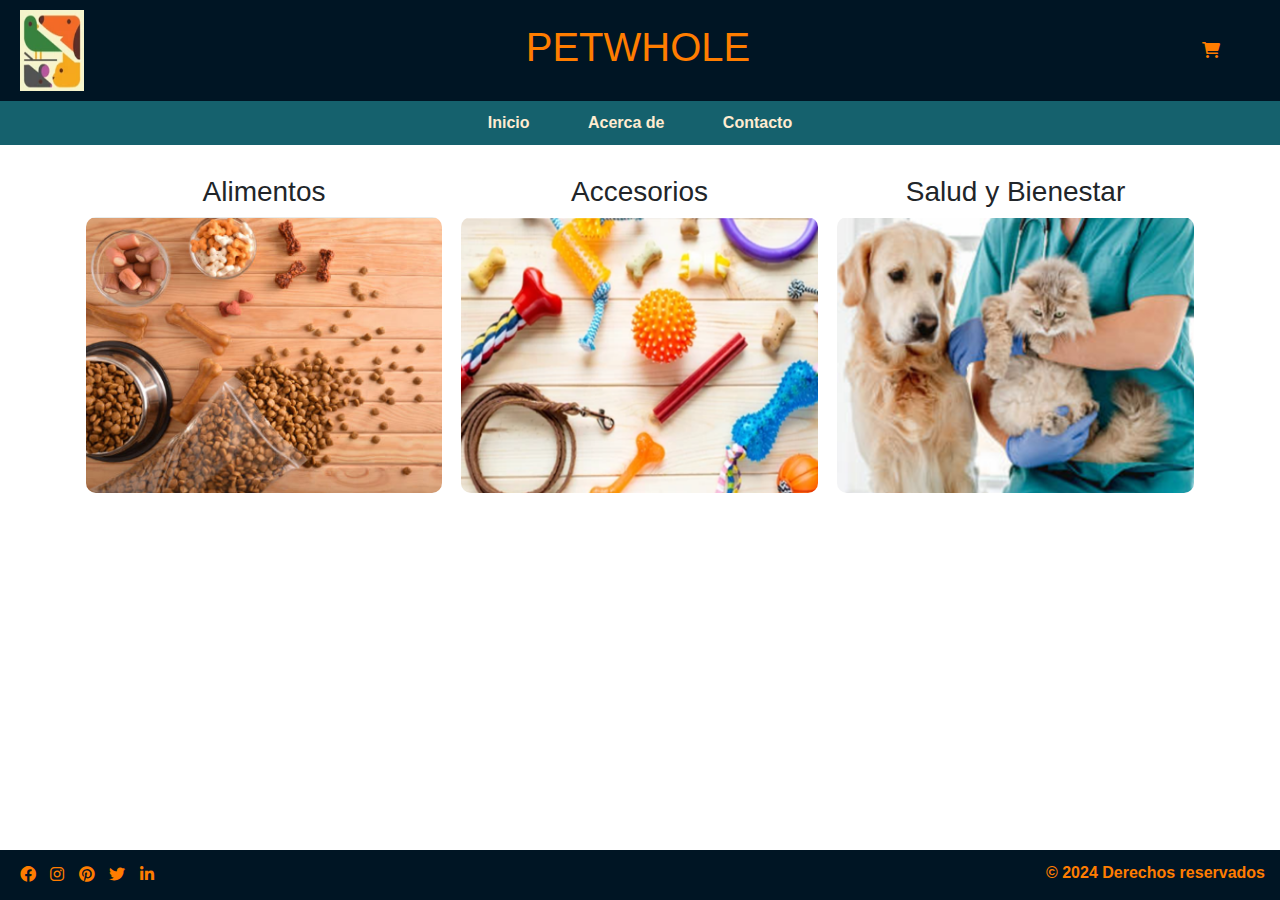
<file: index.html>
<!DOCTYPE html>
<html lang="en">
  <head>
    <meta charset="UTF-8">
    <meta name="viewport" content="width=device-width, initial-scale=1.0">
    <title>PetWhole</title>
    <link
      rel="stylesheet"
      href="https://cdnjs.cloudflare.com/ajax/libs/font-awesome/6.0.0-beta3/css/all.min.css">

    <link
      rel="stylesheet"
      href="https://cdnjs.cloudflare.com/ajax/libs/animate.css/4.1.1/animate.min.css">
    <link
      href="https://cdn.jsdelivr.net/npm/bootstrap@5.3.3/dist/css/bootstrap.min.css"
      rel="stylesheet"
      integrity="sha384-QWTKZyjpPEjISv5WaRU9OFeRpok6YctnYmDr5pNlyT2bRjXh0JMhjY6hW+ALEwIH"
      crossorigin="anonymous">
    <link rel="preconnect" href="https://fonts.googleapis.com">
    <link rel="preconnect" href="https://fonts.gstatic.com" crossorigin>
    <link rel="icon" href="./images/favicon.ico" type="image/x-icon">
    <link rel="stylesheet" href="./style/general-style.css">
  </head>
  <body>
    <div class="contenedor-grid">
      <header class="encabezado">
        <a href="./index.html" title="home">
          <img src="./images/logo-pets.png" alt="" class="logo">
        </a>
        <h1 class="titulo">PETWHOLE</h1>
        <div class="carrito"><a href="#" title="carrito"><i class="fa-solid fa-cart-shopping"></i></a></div>
      
      </header>
      <nav class="menu">
        <a href="./index.html">Inicio</a>
        <a href="./pages/acercaDe.html">Acerca de</a>
        <a href="./pages/contacto.html">Contacto</a>
        <!-- <a href="./pages/registrarse.html">Registrarse</a> -->
        <!-- <a href="##" title="carrito"><i class="fa-solid fa-cart-shopping"></i></a> -->
      </nav>

      <div id="central">
 
        <section class="izquierda">
            <h3>Alimentos</h3>
            <a href="./pages/alimentos.html" class="compra-alimentos">
            <img src="./images/alimentos.png" alt="Alimentos para mascotas">
            </a>
    
          </section>
    
          <section class="centro">
            <h3>Accesorios</h3>
            <a href="./pages/accesorios.html" class="compra-accesorios">
              <img src="./images/accesorios.png" alt="Accesorios">
              </a>
            
          </section>
          <section class="derecha">
            <h3>Salud y Bienestar</h3>
            <a href="./pages/salud-y-bienestar.html">
               <img src="./images/salud-y-bienestar.png" alt="Salud">
            </a>
          </section>
          

    </div>

      <footer class="pie">
        <div class="iconos">
        <a href="https://www.facebook.com/" target="_blank" rel="noopener"
          ><i class="fab fa-facebook" title="Ir a Facebook"></i
        ></a>
        <a href="https://www.instagram.com/" target="_blank" rel="noopener"
          ><i class="fab fa-instagram" title="Ir a Instagram"></i
        ></a>
        <a href="https://ar.pinterest.com/" target="_blank" rel="noopener"
          ><i class="fab fa-pinterest" title="Ir a Pinterest"></i
        ></a>
        <a href="https://twitter.com/" target="_blank" rel="noopener">
          <i class="fab fa-twitter" title="Ir a twitter"></i
        ></a>
        <a href="https://ar.linkedin.com/" target="_blank" rel="noopener"
          ><i class="fab fa-linkedin-in" title="Ir a Linkedin"></i
        ></a>
      </div>
        <p>&copy; 2024 Derechos reservados </p>
      </footer>
    </div>

    <script
      src="https://cdn.jsdelivr.net/npm/bootstrap@5.3.3/dist/js/bootstrap.bundle.min.js"
      integrity="sha384-YvpcrYf0tY3lHB60NNkmXc5s9fDVZLESaAA55NDzOxhy9GkcIdslK1eN7N6jIeHz"
      crossorigin="anonymous"
    ></script>
    <!-- <script src="./scripts/common.js"></script> -->
  </body>
</html>
</file>
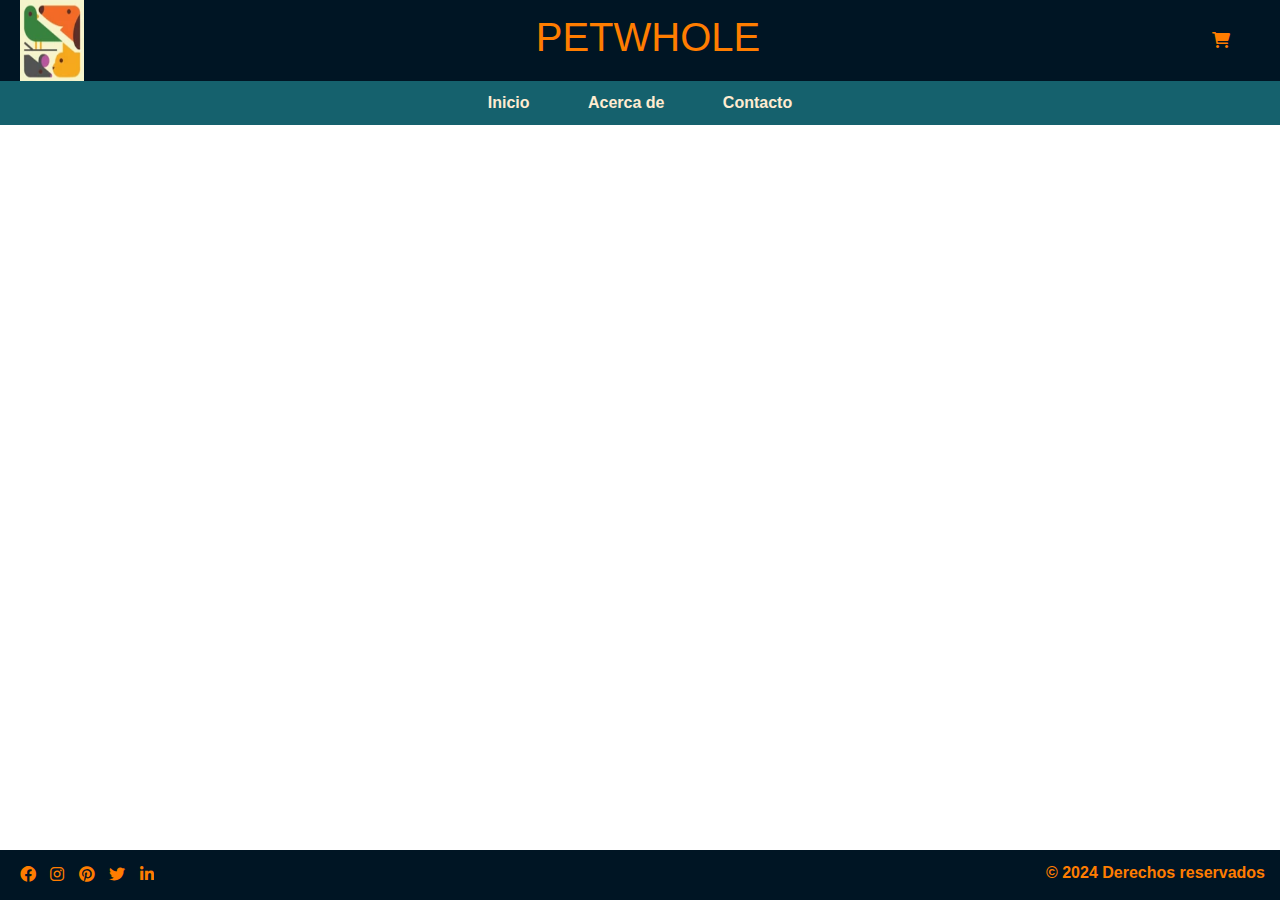
<file: HTML/accesorios.html>
<!DOCTYPE html>
<html lang="en">
<head>
    <meta charset="UTF-8">
    <meta name="viewport" content="width=device-width, initial-scale=1.0">
    <title>Accesorios</title>
    <link
    rel="stylesheet"
    href="https://cdnjs.cloudflare.com/ajax/libs/font-awesome/6.0.0-beta3/css/all.min.css">

  <link
    rel="stylesheet"
    href="https://cdnjs.cloudflare.com/ajax/libs/animate.css/4.1.1/animate.min.css">
  <link
    href="https://cdn.jsdelivr.net/npm/bootstrap@5.3.3/dist/css/bootstrap.min.css"
    rel="stylesheet"
    integrity="sha384-QWTKZyjpPEjISv5WaRU9OFeRpok6YctnYmDr5pNlyT2bRjXh0JMhjY6hW+ALEwIH"
    crossorigin="anonymous">
    <link rel="icon" href="../IMAGENES/favicon.ico" type="image/x-icon">
  <link rel="stylesheet" href="../CSS/general-style.css">
</head>
<body>
    <header id="idheader"></header>


    <footer id="idfooter"></footer>

    <script
    src="https://cdn.jsdelivr.net/npm/bootstrap@5.3.3/dist/js/bootstrap.bundle.min.js"
    integrity="sha384-YvpcrYf0tY3lHB60NNkmXc5s9fDVZLESaAA55NDzOxhy9GkcIdslK1eN7N6jIeHz"
    crossorigin="anonymous"
  ></script>
  <script src="../JS/common.js"></script>
</body>
</html>
</file>
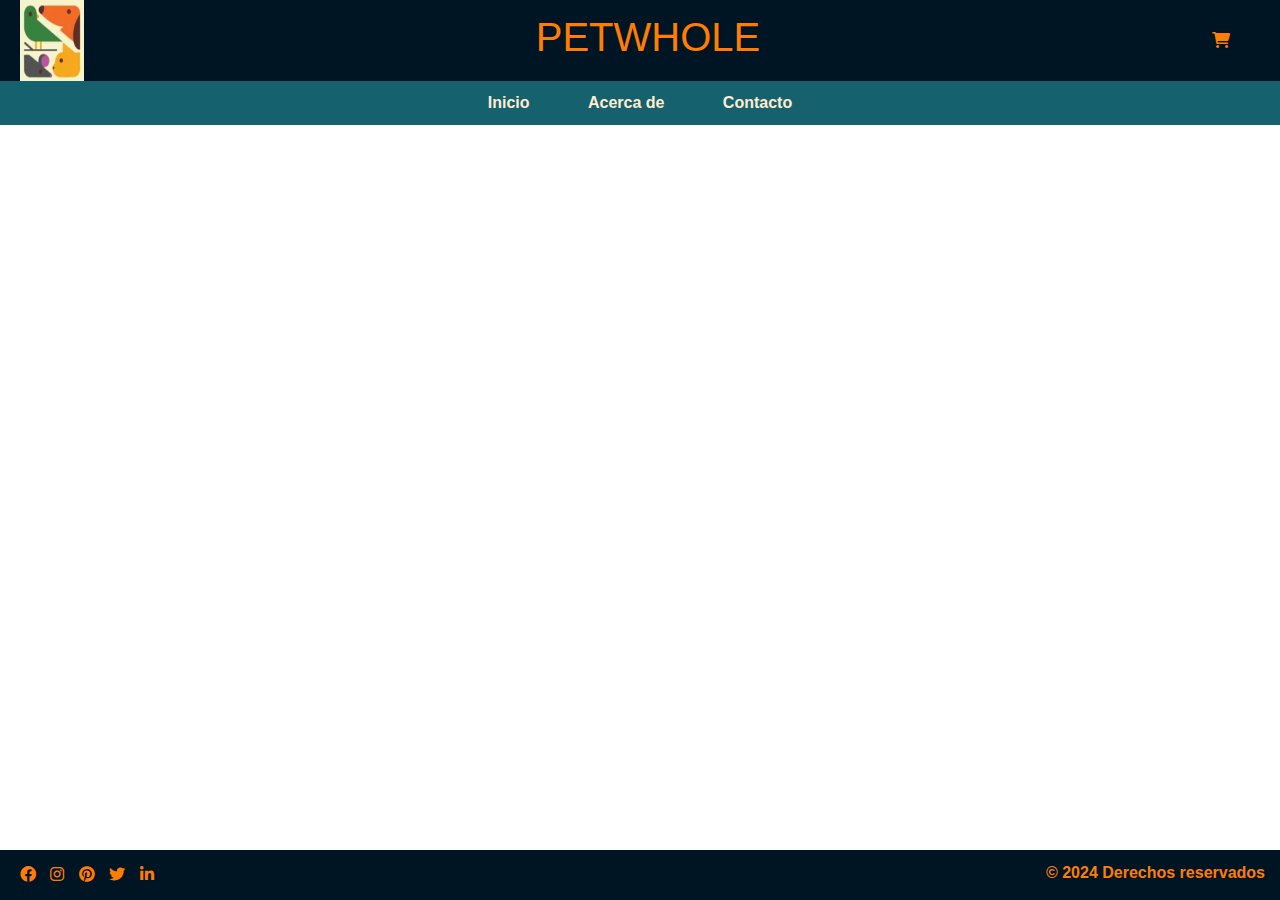
<file: HTML/acercaDe.html>
<!DOCTYPE html>
<html lang="en">
<head>
    <meta charset="UTF-8">
    <meta name="viewport" content="width=device-width, initial-scale=1.0">
    <title>Acerca de </title>
    <link
    rel="stylesheet"
    href="https://cdnjs.cloudflare.com/ajax/libs/font-awesome/6.0.0-beta3/css/all.min.css">

  <link
    rel="stylesheet"
    href="https://cdnjs.cloudflare.com/ajax/libs/animate.css/4.1.1/animate.min.css">
  <link
    href="https://cdn.jsdelivr.net/npm/bootstrap@5.3.3/dist/css/bootstrap.min.css"
    rel="stylesheet"
    integrity="sha384-QWTKZyjpPEjISv5WaRU9OFeRpok6YctnYmDr5pNlyT2bRjXh0JMhjY6hW+ALEwIH"
    crossorigin="anonymous">
    <link rel="icon" href="../IMAGENES/favicon.ico" type="image/x-icon">
  <link rel="stylesheet" href="../CSS/general-style.css">
</head>
<body>
  <header id="idheader"></header>


 <footer id="idfooter"></footer>
    <script
    src="https://cdn.jsdelivr.net/npm/bootstrap@5.3.3/dist/js/bootstrap.bundle.min.js"
    integrity="sha384-YvpcrYf0tY3lHB60NNkmXc5s9fDVZLESaAA55NDzOxhy9GkcIdslK1eN7N6jIeHz"
    crossorigin="anonymous"
  ></script>
  <script src="../JS/common.js"></script>
</body>
</html>
</file>
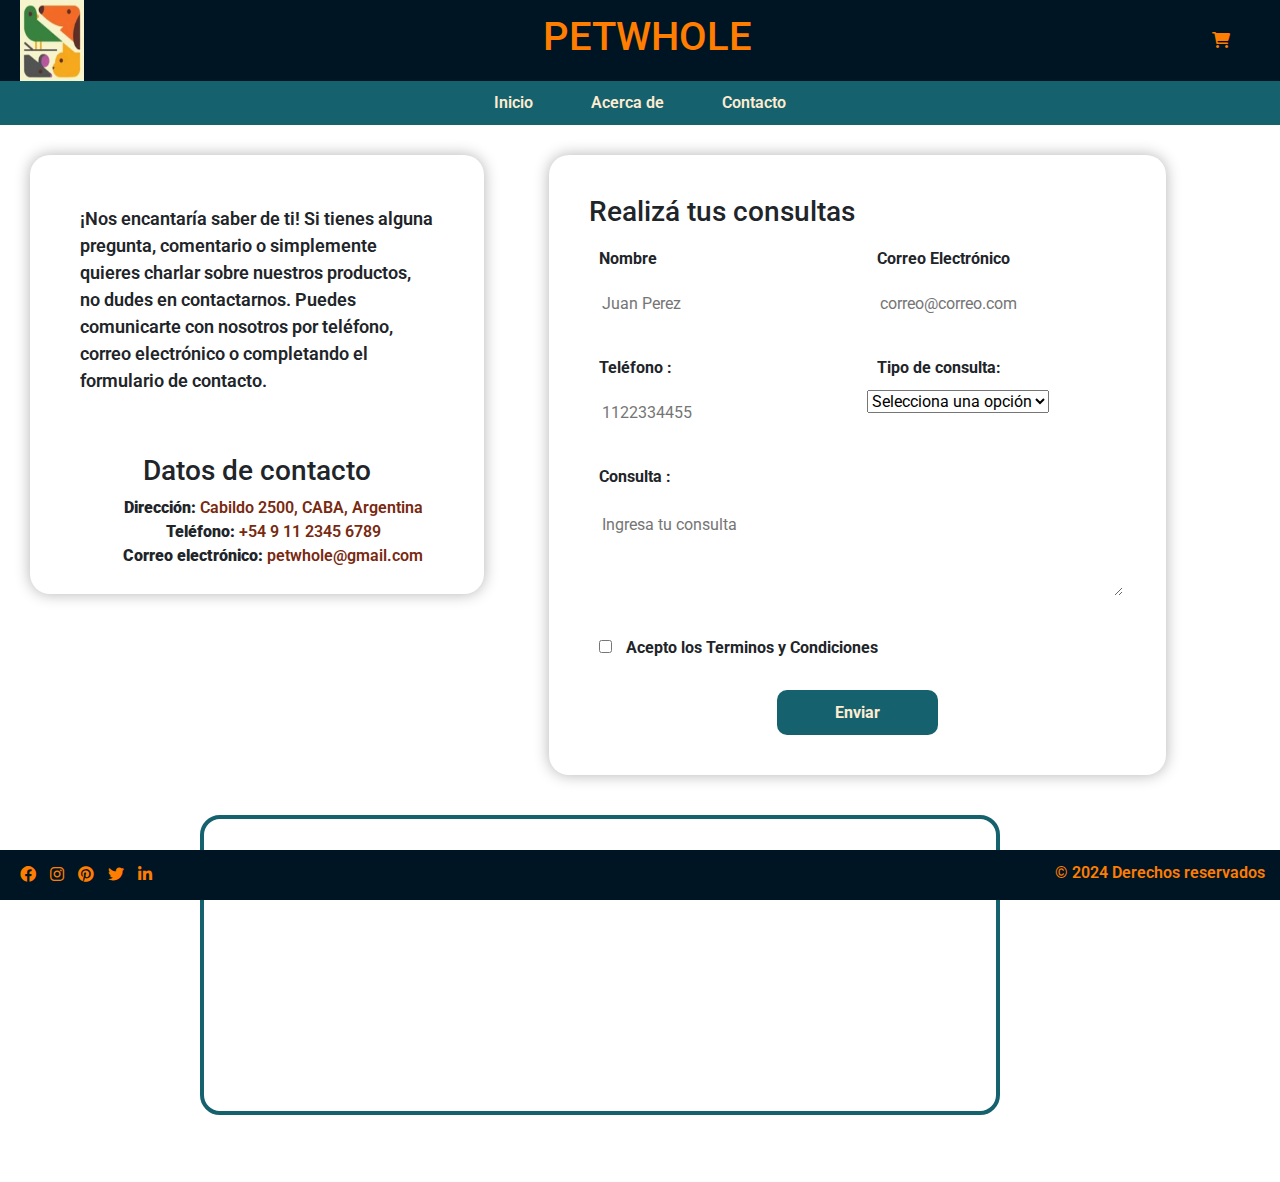
<file: HTML/contacto.html>
<!DOCTYPE html>
<html lang="en">
  <head>
    <meta charset="UTF-8">
    <meta name="viewport" content="width=device-width, initial-scale=1.0">
    <title>Contacto</title>
    <link
      rel="stylesheet"
      href="https://cdnjs.cloudflare.com/ajax/libs/font-awesome/6.0.0-beta3/css/all.min.css">

    <link
      rel="stylesheet"
      href="https://cdnjs.cloudflare.com/ajax/libs/animate.css/4.1.1/animate.min.css">
    <link
      href="https://cdn.jsdelivr.net/npm/bootstrap@5.3.3/dist/css/bootstrap.min.css"
      rel="stylesheet"
      integrity="sha384-QWTKZyjpPEjISv5WaRU9OFeRpok6YctnYmDr5pNlyT2bRjXh0JMhjY6hW+ALEwIH"
      crossorigin="anonymous">
      <link rel="icon" href="../IMAGENES/favicon.ico" type="image/x-icon">
    <link rel="stylesheet" href="../CSS/general-style.css">
    <link rel="stylesheet" href="../CSS/contacto.css">

    <link rel="preconnect" href="https://fonts.googleapis.com">
    <link rel="preconnect" href="https://fonts.gstatic.com" crossorigin >
    <link
      rel="stylesheet"
      href="https://cdnjs.cloudflare.com/ajax/libs/animate.css/4.1.1/animate.min.css">

    <link
      href="https://fonts.googleapis.com/css2?family=Jersey+10+Charted&family=Roboto:ital,wght@0,100;0,300;0,400;0,500;0,700;0,900;1,100;1,300;1,400;1,500;1,700;1,900&display=swap"
      rel="stylesheet">
  </head>
  <body>
    <header id="idheader"></header>

    <div class="contenedor-contacto">
      <div class="datos-contacto">
        <p class="intro animate__animated animate__backInDown">
          ¡Nos encantaría saber de ti! Si tienes alguna pregunta, comentario o
          simplemente quieres charlar sobre nuestros productos, no dudes en
          contactarnos. Puedes comunicarte con nosotros por teléfono, correo
          electrónico o completando el formulario de contacto.
        </p>
        <h3>Datos de contacto</h3>
        <ul>
          <li>
            <strong>Dirección:</strong>
            <a
              href="https://maps.app.goo.gl/7jcbYABUZE61JXf86"
              target="_blank"
              rel="noopener noreferrer"
              >Cabildo 2500, CABA, Argentina</a
            >
          </li>
          <li>
            <strong>Teléfono:</strong>
            <a href="tel:+54911456789">+54 9 11 2345 6789</a>
          </li>
          <li>
            <strong>Correo electrónico:</strong>
            <span class="mail">petwhole@gmail.com</span>
          </li>
        </ul>
      </div>

      <div class="form-contacto">
        <h3>Realizá tus consultas</h3>

        <form action="#" class="formulario" id="formulario">
          <!-- Grupo: Nombre -->
          <div class="formulario__grupo" id="grupo__nombre">
            <label for="nombre" class="formulario__label">Nombre</label>
            <div class="formulario__grupo-input">
              <input
                type="text"
                class="formulario__input"
                name="nombre"
                id="nombre"
                placeholder="Juan Perez">
              <i class="formulario__validacion-estado fas fa-times-circle"></i>
            </div>
            <p class="formulario__input-error">
              Completar nombre y apellido. Solo
              letras, espacios y tildes hasta 20 caracteres.
            </p>
          </div>

          <!-- Grupo: Correo Electronico -->
          <div class="formulario__grupo" id="grupo__correo">
            <label for="correo" class="formulario__label"
              >Correo Electrónico</label>
            <div class="formulario__grupo-input">
              <input
                type="email"
                class="formulario__input"
                name="correo"
                id="correo"
                placeholder="correo@correo.com">
              <i class="formulario__validacion-estado fas fa-times-circle"></i>
            </div>
            <p class="formulario__input-error">
              El correo solo puede contener letras, numeros, puntos, guiones y
              guion bajo.
            </p>
          </div>

          <!-- Grupo teléfono -->
          <div class="formulario__grupo" id="grupo__telefono">
            <label for="telefono" class="formulario__label">Teléfono :</label>
            <div class="formulario__grupo-input">
              <input
                type="text"
                class="formulario__input"
                name="telefono"
                id="telefono"
                placeholder="1122334455">
              <i class="formulario__validacion-estado fa-solid fa-times-circle"></i>
            </div>
            <p class="formulario__input-error">
              El teléfono solo puede contener números
            </p>
          </div>

          <!-- Grupo: Tipo de consulta -->
          <div class="formulario__grupo">
            <label class="formulario__label" for="tipo-consulta"
              >Tipo de consulta:</label>
            <select
              class="formulario__select"
              id="tipo-consulta"
              name="tipoConsulta"
              required
            >
              <option value="">Selecciona una opción</option>
              <option value="productos">Productos</option>
              <option value="servicios">Servicios</option>
              <option value="otro">Otro</option>
            </select>

          </div>

          <!-- Grupo consulta -->
          <div class="formulario__grupo" id="grupo__consulta">
            <label class="formulario__label" for="consulta">Consulta :</label>
            <textarea
              class="formulario__input"
              name="consulta"
              id="consulta"
              rows="4"
              placeholder="Ingresa tu consulta"
              required
            ></textarea>
          </div>

          <!-- Grupo: términos y condiciones -->
          <div class="formulario__grupo" id="grupo__terminos">
            <label class="formulario__label">
              <input
                class="formulario__checkbox"
                type="checkbox"
                name="terminos"
                id="terminos">
              Acepto los Terminos y Condiciones
            </label>
          </div>

          <div class="formulario__mensaje" id="formulario__mensaje">
            <p>
              <i class="fas fa-exclamation-triangle"></i> <b>Error:</b> Por
              favor rellene todos los campos y de manera correcta.
            </p>
          </div>

          <div class="formulario__grupo formulario__grupo-btn-enviar">
            <button type="submit" class="formulario__btn">Enviar</button>
            <p class="formulario__mensaje-exito" id="formulario__mensaje-exito">
              Formulario enviado exitosamente!
            </p>
          </div>
        </form>
      </div>

      <div class="mapa">
        <iframe
          src="https://www.google.com/maps/embed?pb=!1m18!1m12!1m3!1d3285.804228359535!2d-58.46261562684813!3d-34.55851187297047!2m3!1f0!2f0!3f0!3m2!1i1024!2i768!4f13.1!3m3!1m2!1s0x95bcb42b1cf7546f%3A0x9cb73c3ee01507c9!2sAv.%20Cabildo%202500%2C%20C1428%20AAT%2C%20Cdad.%20Aut%C3%B3noma%20de%20Buenos%20Aires!5e0!3m2!1ses!2sar!4v1713083850278!5m2!1ses!2sar"
          title="Mapa de Cabildo 2500"
          allowfullscreen=""
          referrerpolicy="no-referrer-when-downgrade"
        ></iframe>
      </div>
    </div>

    <footer id="idfooter"></footer>

    <script
      src="https://cdn.jsdelivr.net/npm/bootstrap@5.3.3/dist/js/bootstrap.bundle.min.js"
      integrity="sha384-YvpcrYf0tY3lHB60NNkmXc5s9fDVZLESaAA55NDzOxhy9GkcIdslK1eN7N6jIeHz"
      crossorigin="anonymous"
    ></script>
    <script src="../JS/common.js"></script>
    <script src="../JS/formulario.js"></script>

  </body>
</html>
</file>
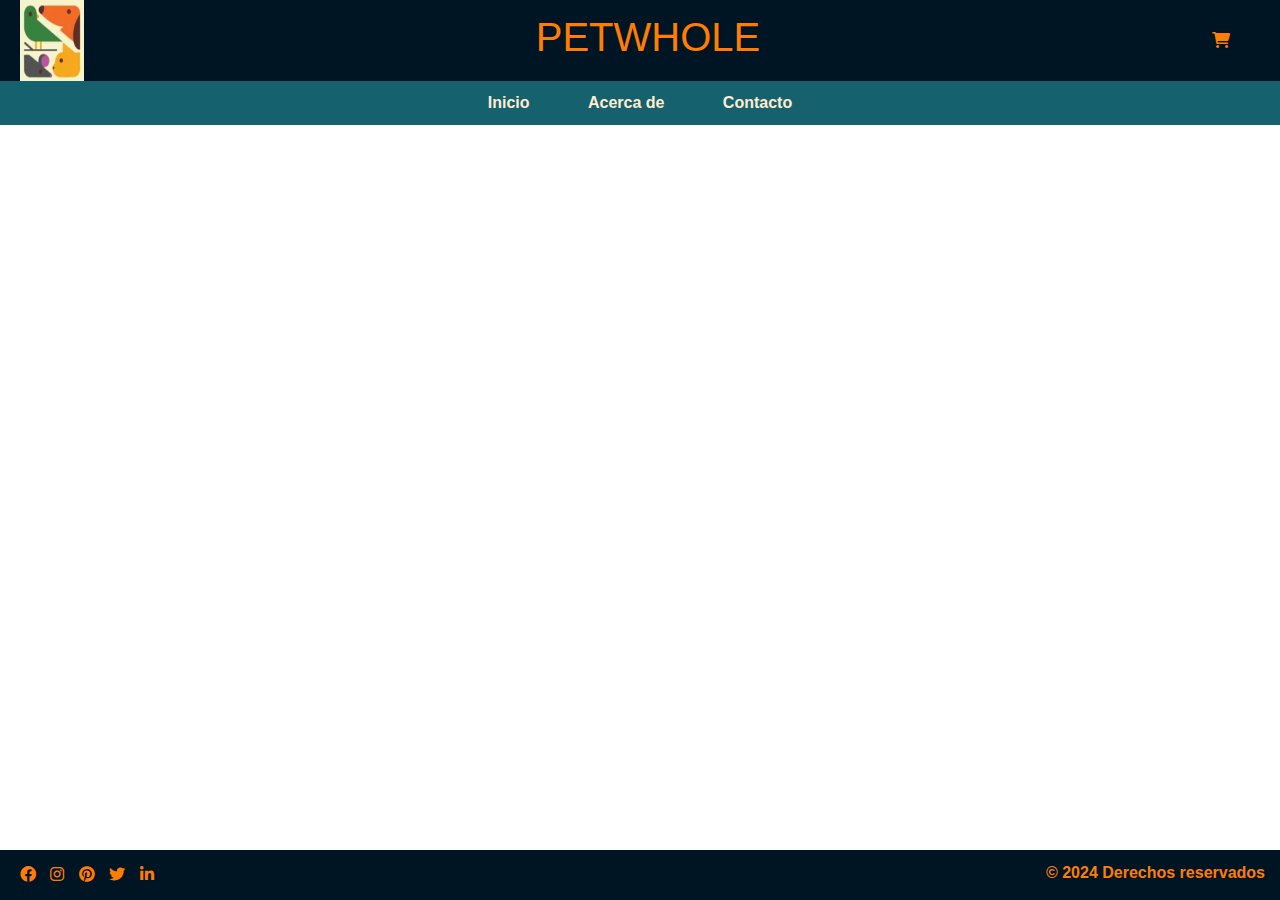
<file: HTML/pagina-baseAEliminar.html>
<!DOCTYPE html>
<html lang="en">
<head>
    <meta charset="UTF-8">
    <meta name="viewport" content="width=device-width, initial-scale=1.0">
    <title>###</title>
    <link
    rel="stylesheet"
    href="https://cdnjs.cloudflare.com/ajax/libs/font-awesome/6.0.0-beta3/css/all.min.css">

  <link
    rel="stylesheet"
    href="https://cdnjs.cloudflare.com/ajax/libs/animate.css/4.1.1/animate.min.css">
  <link
    href="https://cdn.jsdelivr.net/npm/bootstrap@5.3.3/dist/css/bootstrap.min.css"
    rel="stylesheet"
    integrity="sha384-QWTKZyjpPEjISv5WaRU9OFeRpok6YctnYmDr5pNlyT2bRjXh0JMhjY6hW+ALEwIH"
    crossorigin="anonymous">
    <link rel="icon" href="../IMAGENES/favicon.ico" type="image/x-icon">
  <link rel="stylesheet" href="../CSS/general-style.css">
</head>
<body>
    <header id="idheader"></header>


    <footer id="idfooter"></footer>

    <script
    src="https://cdn.jsdelivr.net/npm/bootstrap@5.3.3/dist/js/bootstrap.bundle.min.js"
    integrity="sha384-YvpcrYf0tY3lHB60NNkmXc5s9fDVZLESaAA55NDzOxhy9GkcIdslK1eN7N6jIeHz"
    crossorigin="anonymous"
  ></script>
  <script src="../JS/common.js"></script>
</body>
</html>
</file>
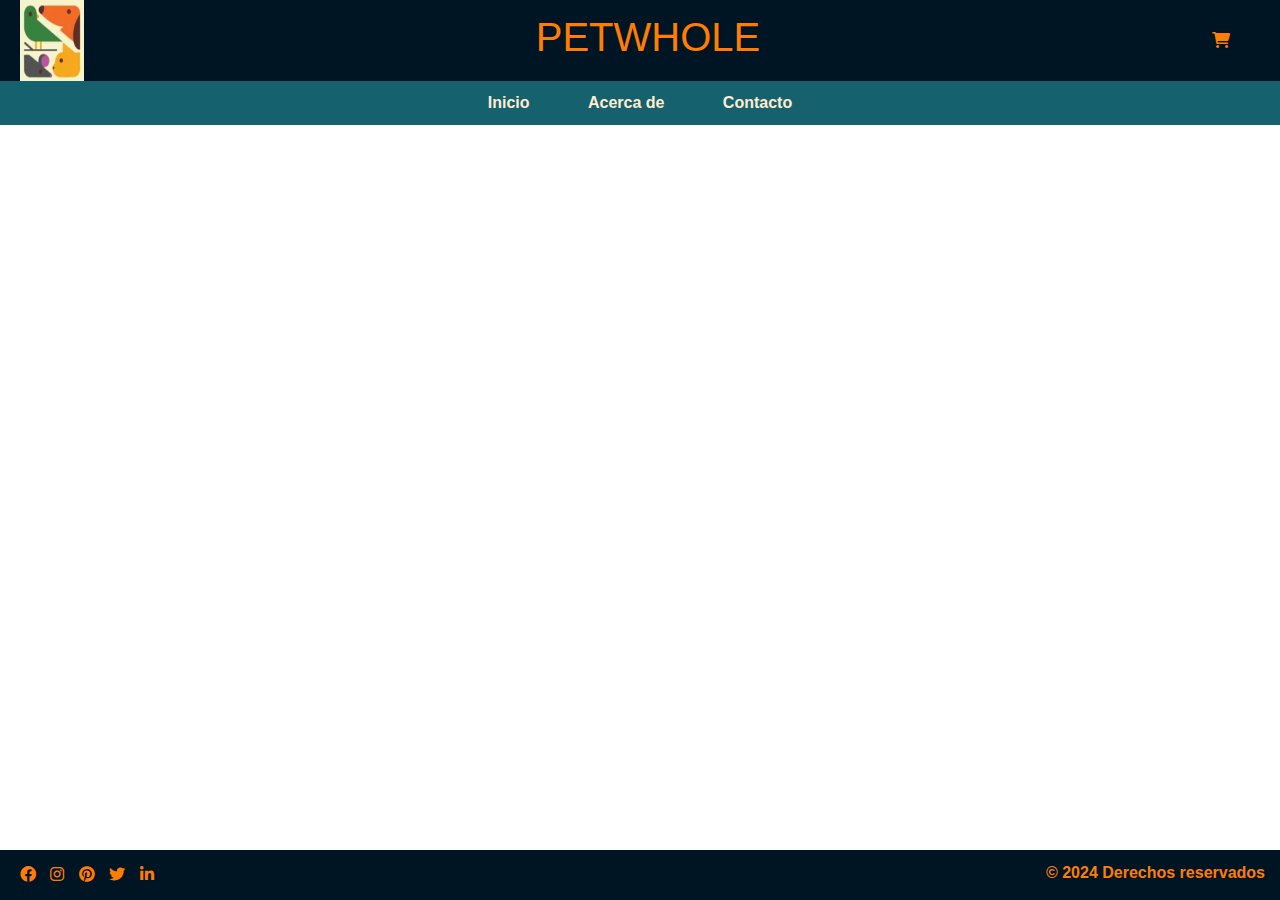
<file: HTML/salud-y-bienestar.html>
<!DOCTYPE html>
<html lang="en">
<head>
    <meta charset="UTF-8">
    <meta name="viewport" content="width=device-width, initial-scale=1.0">
    <title>Salud y Bienestar</title>
    <link
    rel="stylesheet"
    href="https://cdnjs.cloudflare.com/ajax/libs/font-awesome/6.0.0-beta3/css/all.min.css">

  <link
    rel="stylesheet"
    href="https://cdnjs.cloudflare.com/ajax/libs/animate.css/4.1.1/animate.min.css">
  <link
    href="https://cdn.jsdelivr.net/npm/bootstrap@5.3.3/dist/css/bootstrap.min.css"
    rel="stylesheet"
    integrity="sha384-QWTKZyjpPEjISv5WaRU9OFeRpok6YctnYmDr5pNlyT2bRjXh0JMhjY6hW+ALEwIH"
    crossorigin="anonymous">
    <link rel="icon" href="../IMAGENES/favicon.ico" type="image/x-icon">
  <link rel="stylesheet" href="../CSS/general-style.css">
</head>
<body>
    <header id="idheader"></header>


    <footer id="idfooter"></footer>

    <script
    src="https://cdn.jsdelivr.net/npm/bootstrap@5.3.3/dist/js/bootstrap.bundle.min.js"
    integrity="sha384-YvpcrYf0tY3lHB60NNkmXc5s9fDVZLESaAA55NDzOxhy9GkcIdslK1eN7N6jIeHz"
    crossorigin="anonymous"
  ></script>
  <script src="../JS/common.js"></script>
</body>
</html>
</file>
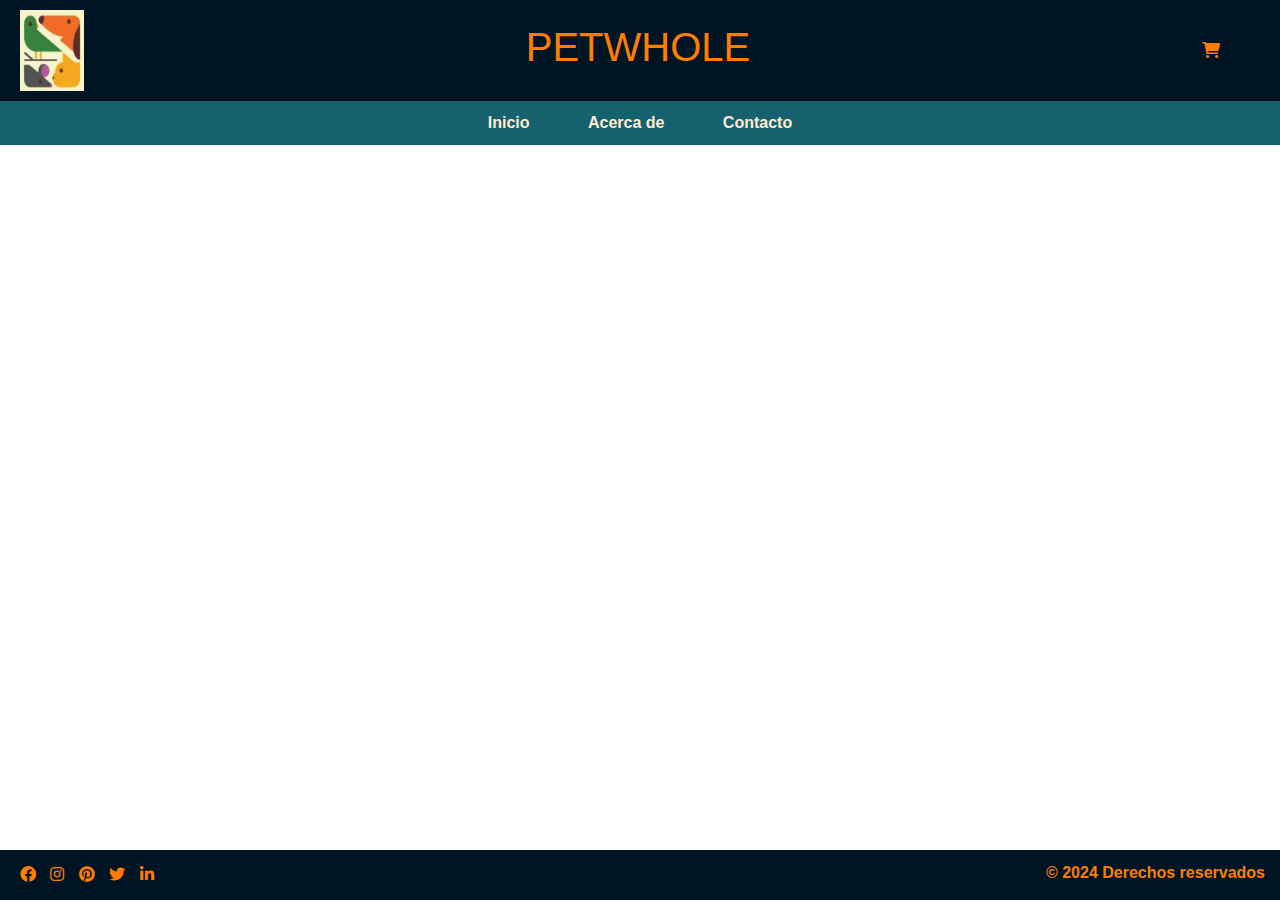
<file: pages/accesorios.html>
<!DOCTYPE html>
<html lang="en">
<head>
    <meta charset="UTF-8">
    <meta name="viewport" content="width=device-width, initial-scale=1.0">
    <title>Accesorios</title>
    <link
    rel="stylesheet"
    href="https://cdnjs.cloudflare.com/ajax/libs/font-awesome/6.0.0-beta3/css/all.min.css">

  <link
    rel="stylesheet"
    href="https://cdnjs.cloudflare.com/ajax/libs/animate.css/4.1.1/animate.min.css">
  <link
    href="https://cdn.jsdelivr.net/npm/bootstrap@5.3.3/dist/css/bootstrap.min.css"
    rel="stylesheet"
    integrity="sha384-QWTKZyjpPEjISv5WaRU9OFeRpok6YctnYmDr5pNlyT2bRjXh0JMhjY6hW+ALEwIH"
    crossorigin="anonymous">
    <link rel="icon" href="../images/favicon.ico" type="image/x-icon">
  <link rel="stylesheet" href="../style/general-style.css">
</head>
<body>
    <header id="idheader"></header>


    <footer id="idfooter"></footer>

    <script
    src="https://cdn.jsdelivr.net/npm/bootstrap@5.3.3/dist/js/bootstrap.bundle.min.js"
    integrity="sha384-YvpcrYf0tY3lHB60NNkmXc5s9fDVZLESaAA55NDzOxhy9GkcIdslK1eN7N6jIeHz"
    crossorigin="anonymous"
  ></script>
  <script src="../scripts/common.js"></script>
</body>
</html>
</file>
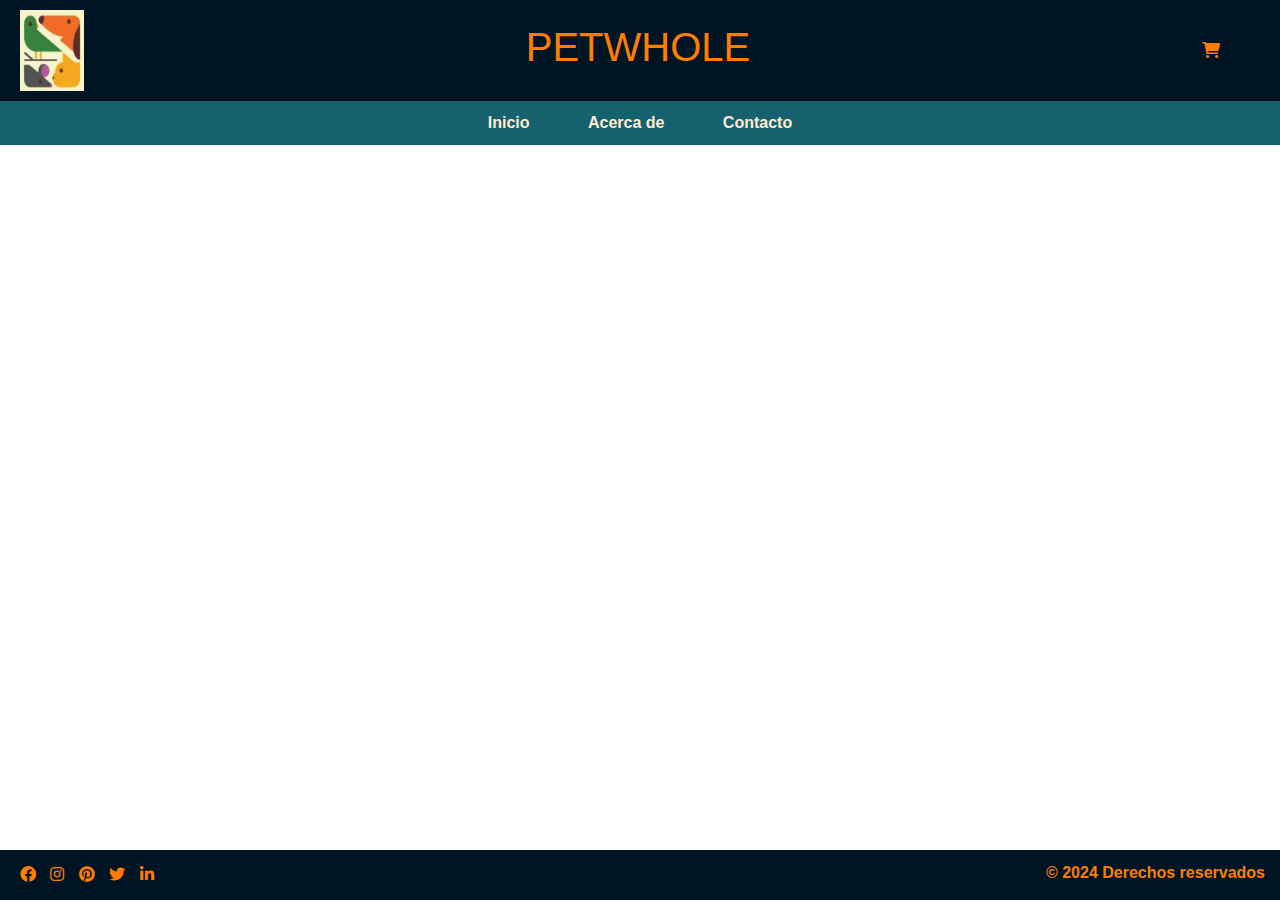
<file: pages/acercaDe.html>
<!DOCTYPE html>
<html lang="en">
<head>
    <meta charset="UTF-8">
    <meta name="viewport" content="width=device-width, initial-scale=1.0">
    <title>Acerca de </title>
    <link
    rel="stylesheet"
    href="https://cdnjs.cloudflare.com/ajax/libs/font-awesome/6.0.0-beta3/css/all.min.css">

  <link
    rel="stylesheet"
    href="https://cdnjs.cloudflare.com/ajax/libs/animate.css/4.1.1/animate.min.css">
  <link
    href="https://cdn.jsdelivr.net/npm/bootstrap@5.3.3/dist/css/bootstrap.min.css"
    rel="stylesheet"
    integrity="sha384-QWTKZyjpPEjISv5WaRU9OFeRpok6YctnYmDr5pNlyT2bRjXh0JMhjY6hW+ALEwIH"
    crossorigin="anonymous">
    <link rel="icon" href="../images/favicon.ico" type="image/x-icon">
  <link rel="stylesheet" href="../style/general-style.css">
</head>
<body>
  <header id="idheader"></header>


 <footer id="idfooter"></footer>
    <script
    src="https://cdn.jsdelivr.net/npm/bootstrap@5.3.3/dist/js/bootstrap.bundle.min.js"
    integrity="sha384-YvpcrYf0tY3lHB60NNkmXc5s9fDVZLESaAA55NDzOxhy9GkcIdslK1eN7N6jIeHz"
    crossorigin="anonymous"
  ></script>
  <script src="../scripts/common.js"></script>
</body>
</html>
</file>
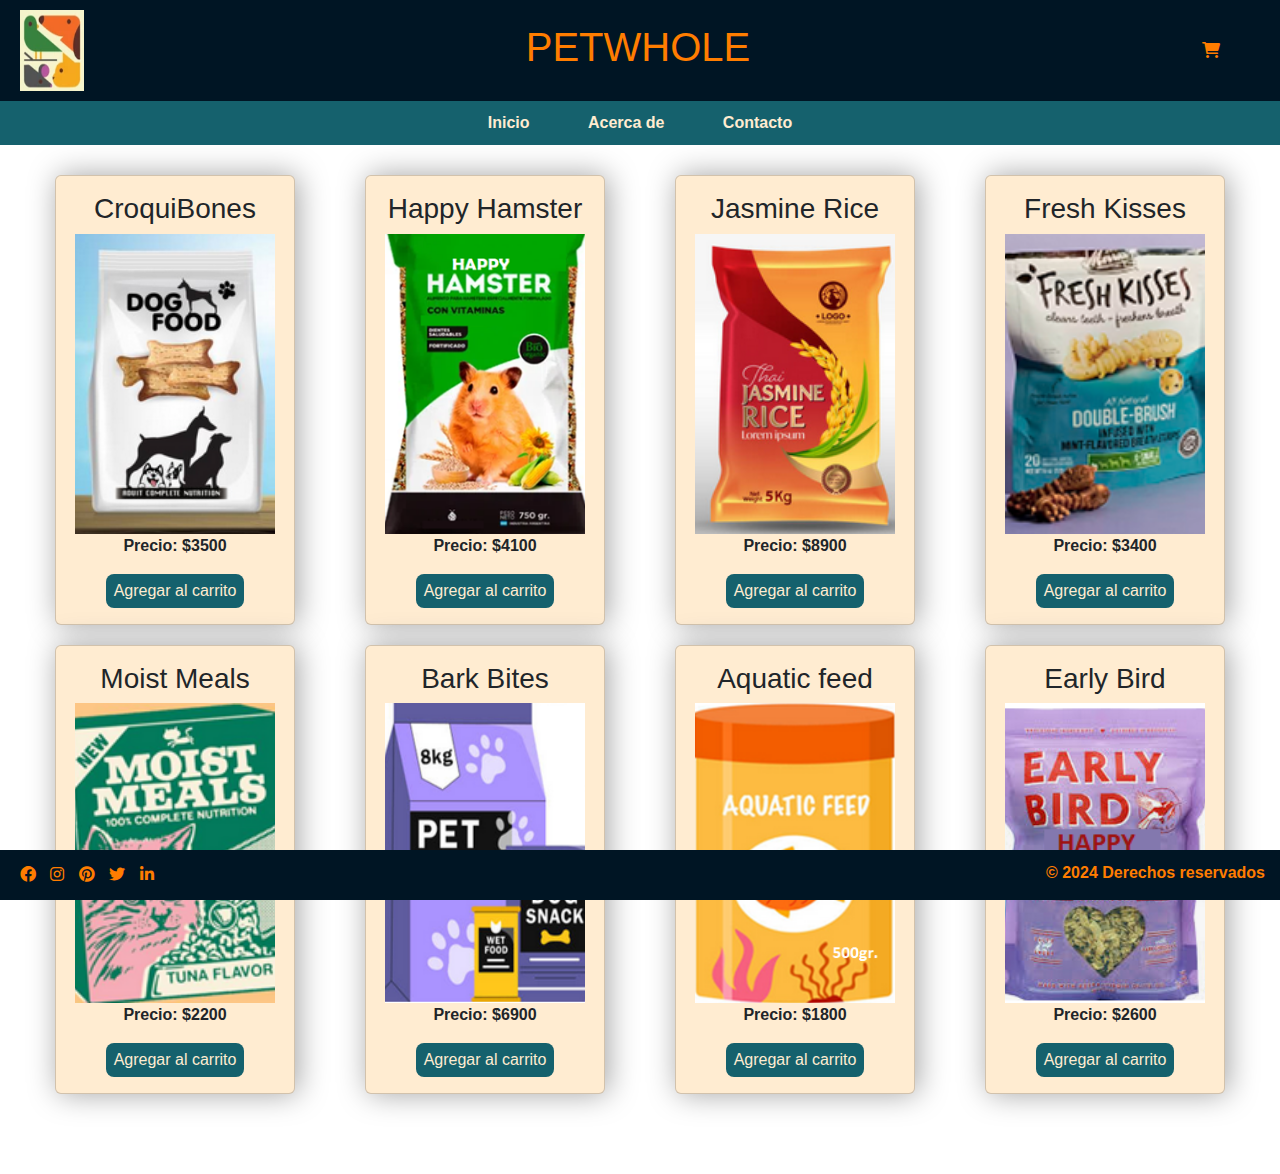
<file: pages/alimentos.html>
<!DOCTYPE html>
<html lang="en">
  <head>
    <meta charset="UTF-8" />
    <meta name="viewport" content="width=device-width, initial-scale=1.0" />
    <title>Alimentos</title>
    <link
      rel="stylesheet"
      href="https://cdnjs.cloudflare.com/ajax/libs/font-awesome/6.0.0-beta3/css/all.min.css"
    />

    <link
      rel="stylesheet"
      href="https://cdnjs.cloudflare.com/ajax/libs/animate.css/4.1.1/animate.min.css"
    />
    <link
      href="https://cdn.jsdelivr.net/npm/bootstrap@5.3.3/dist/css/bootstrap.min.css"
      rel="stylesheet"
      integrity="sha384-QWTKZyjpPEjISv5WaRU9OFeRpok6YctnYmDr5pNlyT2bRjXh0JMhjY6hW+ALEwIH"
      crossorigin="anonymous"
    />
    <link rel="preconnect" href="https://fonts.googleapis.com" />
    <link rel="preconnect" href="https://fonts.gstatic.com" crossorigin />
    <link rel="icon" href="../images/favicon.ico" type="image/x-icon" />
    <link rel="stylesheet" href="../style/general-style.css" />
  </head>
  <body>
    <header id="idheader"></header>

    <section id="idalimentos"></section>

    <!-- <div id="contenedor-productos" class="grid-container">
      <div class="card producto">
        <div class="card-body">
          <h3 class="card-title">Delicias Gournet</h3>
          <img
            src="../images/alimento1.png"
            class="card-img-top"
            alt="Delicias">
          <p class="card-text">
            Precio: $8201
          </p>
          <a href="#" class="btn btn-card">Agregar al carrito</a>
          <div class="descripcion">
            <p>Deliciosas croquetas nutritivas, perfectas para mantener a tu perro feliz y saludable.</p>
          </div>
        </div>
      </div>
    </div>-->

    <footer id="idfooter"></footer>

    <script
      src="https://cdn.jsdelivr.net/npm/bootstrap@5.3.3/dist/js/bootstrap.bundle.min.js"
      integrity="sha384-YvpcrYf0tY3lHB60NNkmXc5s9fDVZLESaAA55NDzOxhy9GkcIdslK1eN7N6jIeHz"
      crossorigin="anonymous"
    ></script>
    <script src="../scripts/data.js"></script>
    <script src="../scripts/common.js"></script>
  </body>
</html>
</file>
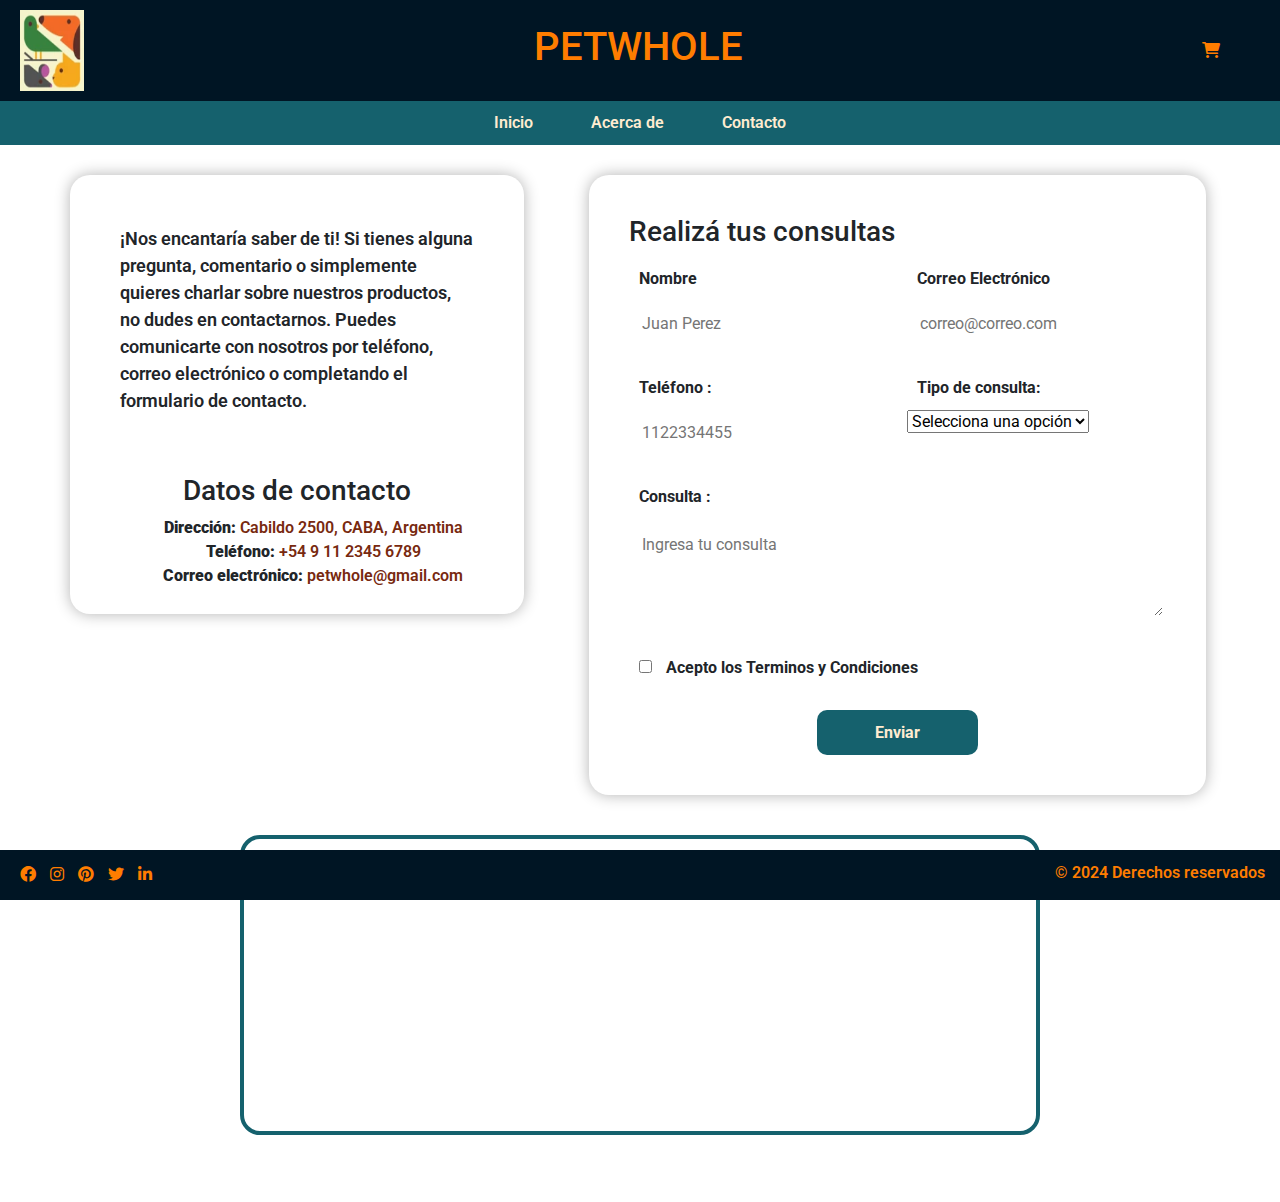
<file: pages/contacto.html>
<!DOCTYPE html>
<html lang="en">
  <head>
    <meta charset="UTF-8">
    <meta name="viewport" content="width=device-width, initial-scale=1.0">
    <title>Contacto</title>
    <link
      rel="stylesheet"
      href="https://cdnjs.cloudflare.com/ajax/libs/font-awesome/6.0.0-beta3/css/all.min.css">

    <link
      rel="stylesheet"
      href="https://cdnjs.cloudflare.com/ajax/libs/animate.css/4.1.1/animate.min.css">
    <link
      href="https://cdn.jsdelivr.net/npm/bootstrap@5.3.3/dist/css/bootstrap.min.css"
      rel="stylesheet"
      integrity="sha384-QWTKZyjpPEjISv5WaRU9OFeRpok6YctnYmDr5pNlyT2bRjXh0JMhjY6hW+ALEwIH"
      crossorigin="anonymous">
      <link rel="icon" href="../images/favicon.ico" type="image/x-icon">
    <link rel="stylesheet" href="../style/general-style.css">
    <link rel="stylesheet" href="../style/contacto.css">

    <link rel="preconnect" href="https://fonts.googleapis.com">
    <link rel="preconnect" href="https://fonts.gstatic.com" crossorigin >
    <link
      rel="stylesheet"
      href="https://cdnjs.cloudflare.com/ajax/libs/animate.css/4.1.1/animate.min.css">

    <link
      href="https://fonts.googleapis.com/css2?family=Jersey+10+Charted&family=Roboto:ital,wght@0,100;0,300;0,400;0,500;0,700;0,900;1,100;1,300;1,400;1,500;1,700;1,900&display=swap"
      rel="stylesheet">
  </head>
  <body>
    <header id="idheader"></header>

    <div class="contenedor-contacto">
      <div class="datos-contacto">
        <p class="intro animate__animated animate__backInDown">
          ¡Nos encantaría saber de ti! Si tienes alguna pregunta, comentario o
          simplemente quieres charlar sobre nuestros productos, no dudes en
          contactarnos. Puedes comunicarte con nosotros por teléfono, correo
          electrónico o completando el formulario de contacto.
        </p>
        <h3>Datos de contacto</h3>
        <ul>
          <li>
            <strong>Dirección:</strong>
            <a
              href="https://maps.app.goo.gl/7jcbYABUZE61JXf86"
              target="_blank"
              rel="noopener noreferrer"
              >Cabildo 2500, CABA, Argentina</a
            >
          </li>
          <li>
            <strong>Teléfono:</strong>
            <a href="tel:+54911456789">+54 9 11 2345 6789</a>
          </li>
          <li>
            <strong>Correo electrónico:</strong>
            <span class="mail">petwhole@gmail.com</span>
          </li>
        </ul>
      </div>

      <div class="form-contacto">
        <h3>Realizá tus consultas</h3>

        <form action="#" class="formulario" id="formulario">
          <!-- Grupo: Nombre -->
          <div class="formulario__grupo" id="grupo__nombre">
            <label for="nombre" class="formulario__label">Nombre</label>
            <div class="formulario__grupo-input">
              <input
                type="text"
                class="formulario__input"
                name="nombre"
                id="nombre"
                placeholder="Juan Perez">
              <i class="formulario__validacion-estado fas fa-times-circle"></i>
            </div>
            <p class="formulario__input-error">
              Completar nombre y apellido. Solo
              letras, espacios y tildes hasta 20 caracteres.
            </p>
          </div>

          <!-- Grupo: Correo Electronico -->
          <div class="formulario__grupo" id="grupo__correo">
            <label for="correo" class="formulario__label"
              >Correo Electrónico</label>
            <div class="formulario__grupo-input">
              <input
                type="email"
                class="formulario__input"
                name="correo"
                id="correo"
                placeholder="correo@correo.com">
              <i class="formulario__validacion-estado fas fa-times-circle"></i>
            </div>
            <p class="formulario__input-error">
              El correo solo puede contener letras, numeros, puntos, guiones y
              guion bajo.
            </p>
          </div>

          <!-- Grupo teléfono -->
          <div class="formulario__grupo" id="grupo__telefono">
            <label for="telefono" class="formulario__label">Teléfono :</label>
            <div class="formulario__grupo-input">
              <input
                type="text"
                class="formulario__input"
                name="telefono"
                id="telefono"
                placeholder="1122334455">
              <i class="formulario__validacion-estado fa-solid fa-times-circle"></i>
            </div>
            <p class="formulario__input-error">
              El teléfono solo puede contener hasta 14 números. 
            </p>
          </div>

          <!-- Grupo: Tipo de consulta -->
          <div class="formulario__grupo">
            <label class="formulario__label" for="tipo-consulta"
              >Tipo de consulta:</label>
            <select
              class="formulario__select"
              id="tipo-consulta"
              name="tipoConsulta"
              required
            >
              <option value="">Selecciona una opción</option>
              <option value="productos">Productos</option>
              <option value="servicios">Servicios</option>
              <option value="otro">Otro</option>
            </select>

          </div>

          <!-- Grupo consulta -->
          <div class="formulario__grupo" id="grupo__consulta">
            <label class="formulario__label" for="consulta">Consulta :</label>
            <textarea
              class="formulario__input"
              name="consulta"
              id="consulta"
              rows="4"
              placeholder="Ingresa tu consulta"
              required
            ></textarea>
          </div>

          <!-- Grupo: términos y condiciones -->
          <div class="formulario__grupo" id="grupo__terminos">
            <label class="formulario__label">
              <input
                class="formulario__checkbox"
                type="checkbox"
                name="terminos"
                id="terminos">
              Acepto los Terminos y Condiciones
            </label>
          </div>

          <div class="formulario__mensaje" id="formulario__mensaje">
            <p>
              <i class="fas fa-exclamation-triangle"></i> <b>Error:</b> Por
              favor rellene todos los campos y de manera correcta.
            </p>
          </div>

          <div class="formulario__grupo formulario__grupo-btn-enviar">
            <button type="submit" class="formulario__btn">Enviar</button>
            <p class="formulario__mensaje-exito" id="formulario__mensaje-exito">
              Formulario enviado exitosamente!
            </p>
          </div>
        </form>
      </div>

      <div class="mapa">
        <iframe
          src="https://www.google.com/maps/embed?pb=!1m18!1m12!1m3!1d3285.804228359535!2d-58.46261562684813!3d-34.55851187297047!2m3!1f0!2f0!3f0!3m2!1i1024!2i768!4f13.1!3m3!1m2!1s0x95bcb42b1cf7546f%3A0x9cb73c3ee01507c9!2sAv.%20Cabildo%202500%2C%20C1428%20AAT%2C%20Cdad.%20Aut%C3%B3noma%20de%20Buenos%20Aires!5e0!3m2!1ses!2sar!4v1713083850278!5m2!1ses!2sar"
          title="Mapa de Cabildo 2500"
          allowfullscreen=""
          referrerpolicy="no-referrer-when-downgrade"
        ></iframe>
      </div>
    </div>

    <footer id="idfooter"></footer>

    <script
      src="https://cdn.jsdelivr.net/npm/bootstrap@5.3.3/dist/js/bootstrap.bundle.min.js"
      integrity="sha384-YvpcrYf0tY3lHB60NNkmXc5s9fDVZLESaAA55NDzOxhy9GkcIdslK1eN7N6jIeHz"
      crossorigin="anonymous"
    ></script>
    <script src="../scripts/common.js"></script>
    <script src="../scripts/formulario.js"></script>

  </body>
</html>
</file>
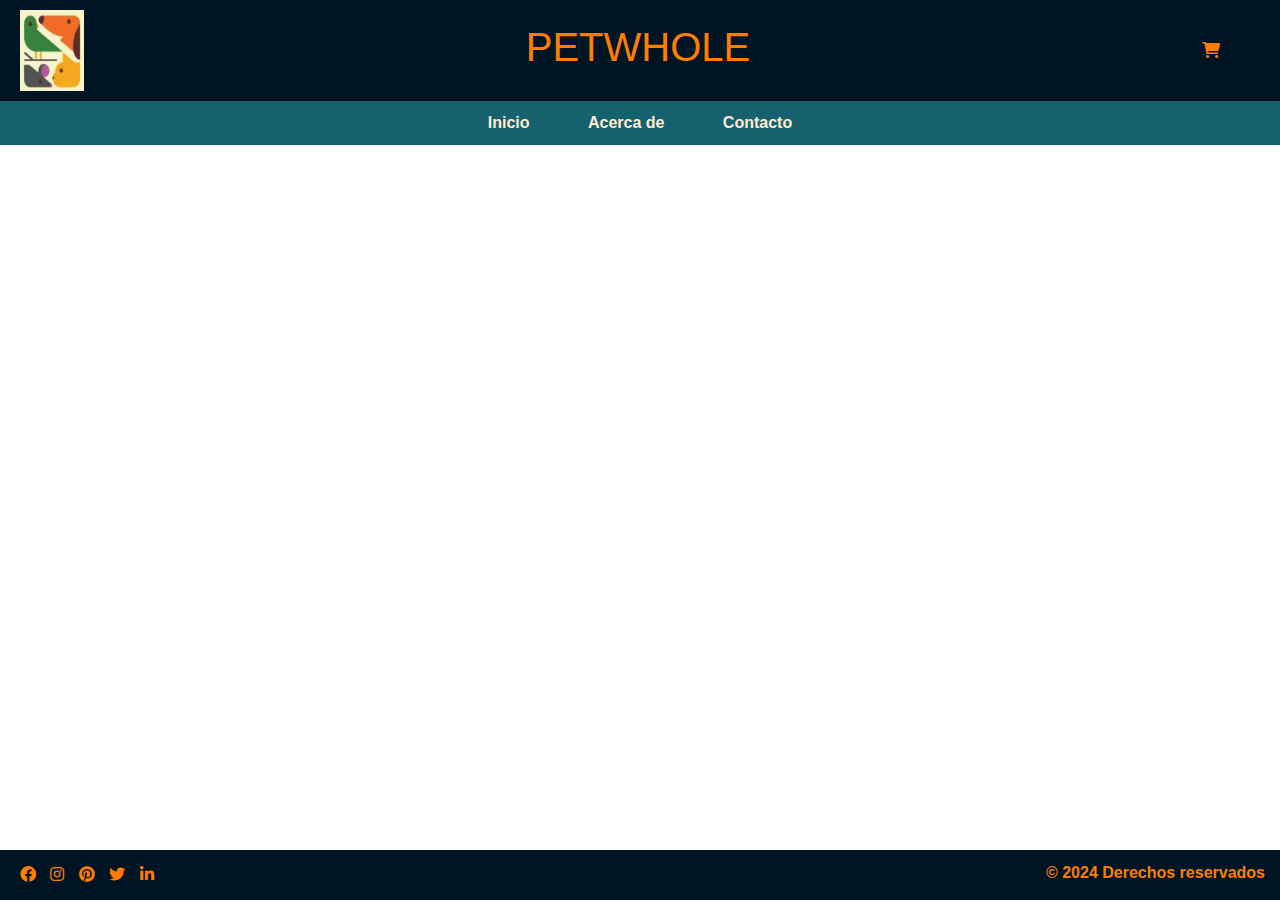
<file: pages/pagina-baseAEliminar.html>
<!DOCTYPE html>
<html lang="en">
<head>
    <meta charset="UTF-8">
    <meta name="viewport" content="width=device-width, initial-scale=1.0">
    <title>###</title>
    <link
    rel="stylesheet"
    href="https://cdnjs.cloudflare.com/ajax/libs/font-awesome/6.0.0-beta3/css/all.min.css">

  <link
    rel="stylesheet"
    href="https://cdnjs.cloudflare.com/ajax/libs/animate.css/4.1.1/animate.min.css">
  <link
    href="https://cdn.jsdelivr.net/npm/bootstrap@5.3.3/dist/css/bootstrap.min.css"
    rel="stylesheet"
    integrity="sha384-QWTKZyjpPEjISv5WaRU9OFeRpok6YctnYmDr5pNlyT2bRjXh0JMhjY6hW+ALEwIH"
    crossorigin="anonymous">
    <link rel="icon" href="../images/favicon.ico" type="image/x-icon">
  <link rel="stylesheet" href="../style/general-style.css">
</head>
<body>
    <header id="idheader"></header>


    <footer id="idfooter"></footer>

    <script
    src="https://cdn.jsdelivr.net/npm/bootstrap@5.3.3/dist/js/bootstrap.bundle.min.js"
    integrity="sha384-YvpcrYf0tY3lHB60NNkmXc5s9fDVZLESaAA55NDzOxhy9GkcIdslK1eN7N6jIeHz"
    crossorigin="anonymous"
  ></script>
  <script src="../scripts/common.js"></script>
</body>
</html>
</file>
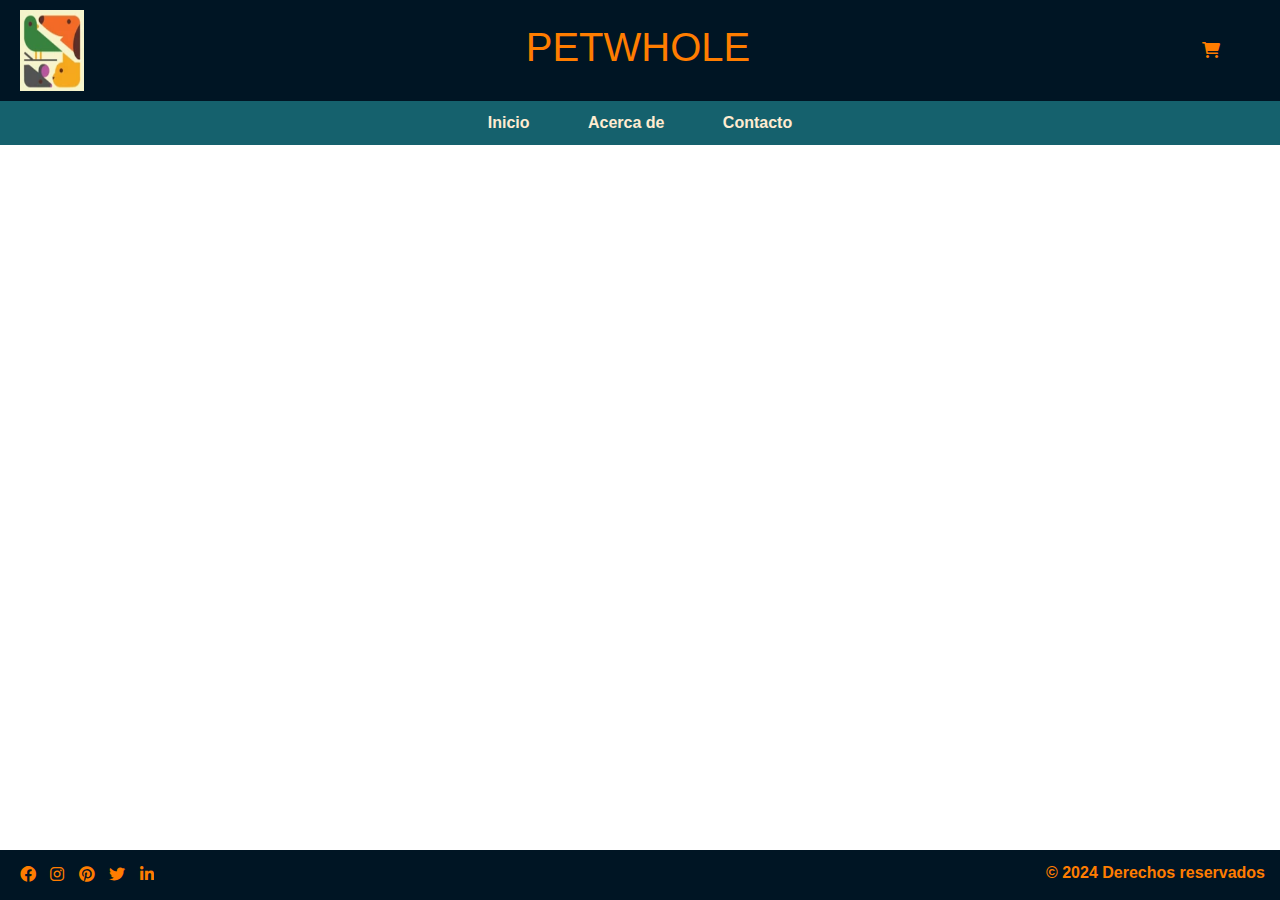
<file: pages/salud-y-bienestar.html>
<!DOCTYPE html>
<html lang="en">
<head>
    <meta charset="UTF-8">
    <meta name="viewport" content="width=device-width, initial-scale=1.0">
    <title>Salud y Bienestar</title>
    <link
    rel="stylesheet"
    href="https://cdnjs.cloudflare.com/ajax/libs/font-awesome/6.0.0-beta3/css/all.min.css">

  <link
    rel="stylesheet"
    href="https://cdnjs.cloudflare.com/ajax/libs/animate.css/4.1.1/animate.min.css">
  <link
    href="https://cdn.jsdelivr.net/npm/bootstrap@5.3.3/dist/css/bootstrap.min.css"
    rel="stylesheet"
    integrity="sha384-QWTKZyjpPEjISv5WaRU9OFeRpok6YctnYmDr5pNlyT2bRjXh0JMhjY6hW+ALEwIH"
    crossorigin="anonymous">
    <link rel="icon" href="../images/favicon.ico" type="image/x-icon">
  <link rel="stylesheet" href="../style/general-style.css">
</head>
<body>
    <header id="idheader"></header>


    <footer id="idfooter"></footer>

    <script
    src="https://cdn.jsdelivr.net/npm/bootstrap@5.3.3/dist/js/bootstrap.bundle.min.js"
    integrity="sha384-YvpcrYf0tY3lHB60NNkmXc5s9fDVZLESaAA55NDzOxhy9GkcIdslK1eN7N6jIeHz"
    crossorigin="anonymous"
  ></script>
  <script src="../scripts/common.js"></script>
</body>
</html>
</file>
<file: style/general-style.css>
* {
  box-sizing: border-box;
  margin: 0;
  padding: 0;
}

body {
  font-family: "Roboto", sans-serif;
  font-weight: 600;
}

.carrito {
  margin-right: 30px;
  padding: 5px 10px;
}

.carrito a {
  color: #ff7d00;
}

.carrito:hover {
  background-color: #15616d;
  color: #ffecd1;
  padding: 5px 10px;
  border-radius: 10px;
}


.encabezado {
  grid-area: encabezado;
  display: flex;
  justify-content: space-between;
  padding: 10px 20px;
  align-items: center;
  background-color: #001524;
  color: #ff7d00;
}
.logo {
  width: 5vw;
  height: 9vh;
}

.menu {
  grid-area: menu;
  display: flex;
  justify-content: center;
  column-gap: 3%;
  background-color: #15616d;
  padding: 5px 0;
}

.menu a {
  text-decoration: none;
  color: #ffecd1;
  padding: 5px 10px;
}

.menu a:hover {
  background-color: #001524;
  color: #ff7d00;
  border-radius: 10px;
}

#central {
  display: flex;
  justify-content:center;
  margin-top: 30px;
  flex-wrap: wrap;

}

.izquierda, .centro, .derecha{
  text-align: center;

}

.izquierda img,
.centro img,
.derecha img {
width: 95%; 
height: auto; 
max-width: 100%; 
max-height: 100%; 
border-radius: 10px;
}

.pie {
  background-color: #001524;
  color: #ff7d00;
  display: flex;
  justify-content: space-between;
  align-items: center;
  height: 50px;
  padding: 0 15px;
  position: fixed;
  bottom: 0;
  width: 100%;
}

.pie a i {
  color: #ff7d00;
  padding: 0 5px;
}

.pie p {
  margin-bottom: 5px;
}

/*--------------------------------------------------*/
/*Estilo para productos*/
/*--------------------------------------------------*/
.grid-container {
  display: grid;
  grid-template-columns: repeat(auto-fit, minmax(250px, 1fr));
  gap: 20px;
  margin: 30px 30px 80px;
  justify-content: center; 
}


.producto {
  background-color: rgb(255, 236, 209);
  /* padding: 20px 0px; */
  box-shadow: 3px 0px 30px rgba(163, 163, 163, 1);
  margin: auto; 
  text-align: center;
  width: 15rem; 
   /* height: 100%; */
  
}

.producto img{
  width: 200px; 
  height: 300px; 
  object-fit: cover;
}

.btn-card {
  border-style: none;
  padding: 5px 8px;
  border-radius: 8px;
  background-color: #15616d;
  color: #ffecd1;
  
}

.btn-card:hover{
    background-color: #001524;
    color: #ff7d00;

}

.descripcion {
  display: none;
  background-color: rgba(255, 236, 209, 0.9);
  padding: 10px;
  border-radius: 5px;
  position: absolute;
  top: 30%;
  left: 50%;
  width: 90%; 
  max-width: 400px;
  transform: translate(-50%, -50%);
  transition: opacity 0.3s ease;
}

.producto:hover .descripcion {
  display: block;
}


/*--------------------------------------------------*/
/*Estilo de la grilla para pantallas de tablets*/
/*--------------------------------------------------*/
@media (max-width:768px){
  .centro{
    margin-top: 15px;
  }
}

/*--------------------------------------------------*/
/*Estilo de la grilla para pantallas grandes*/
/*--------------------------------------------------*/
@media (max-width: 992px) {
  .logo {
    width: 6vw;
    height: 7vh;
  }
}

/*--------------------------------------------------*/
/*Estilo de la grilla para PC*/
/*--------------------------------------------------*/
@media (max-width: 1142px){
  #central{
    margin-bottom: 70px;
  }

  .derecha{
    margin-top: 15px;
  }
}
</file>
<file: CSS/general-style.css>
* {
  box-sizing: border-box;
  margin: 0;
  padding: 0;
}

body {
  font-family: "Roboto", sans-serif;
  font-weight: 600;
}

.carrito:hover {
  background-color: #15616d;
  color: #ffecd1;
  padding: 5px 10px;
  border-radius: 10px;
}

.contenedor-grid {
  padding: 10px;
  margin: 5px;
  margin: 0;
  padding: 0;
}

.encabezado {
  grid-area: encabezado;
  display: flex;
  justify-content: space-between;
  padding: 0 20px;
  align-items: center;
  background-color: #001524;
  color: #ff7d00;
}

.carrito {
  margin-right: 30px;
}

.carrito a {
  color: #ff7d00;
}
.logo {
  width: 5vw;
  height: 9vh;
}

.menu {
  grid-area: menu;
  display: flex;
  justify-content: center;
  column-gap: 3%;
  background-color: #15616d;
  padding: 5px 0;
}

.menu a {
  text-decoration: none;
  color: #ffecd1;
  padding: 5px 10px;
}

.menu a:hover {
  background-color: #001524;
  color: #ff7d00;
  border-radius: 10px;
}

.izquierda {
  grid-area: izquierda;
  margin-left: 15px;
}

.centro {
  grid-area: centro;
}

.derecha {
  grid-area: derecha;
  margin-right: 15px;
}

.derecha,
.centro,
.izquierda {
  text-align: center;
  margin-top: 30px;
}

.derecha img,
.centro img,
.izquierda img {
  width: 90%;
  height: 280px;
  border-radius: 10px;
}
.pie {
  grid-area: pie;
  background-color: #001524;
  color: #ff7d00;
  display: flex;
  justify-content: space-between;
  align-items: center;
  height: 50px;
  padding: 0 15px;
  position: fixed;
  bottom: 0;
  width: 100%;
}

.pie a i {
  color: #ff7d00;
  padding: 0 5px;
}

.pie p {
  margin-bottom: 5px;
}

/*--------------------------------------------------*/
/*Estilo para productos*/
/*--------------------------------------------------*/

.grid-container {
  display: grid;
  grid-template-columns: repeat(auto-fit, minmax(250px, 1fr));
  gap: 20px;
  margin: 10px 30px 80px;
  justify-content: center; 
}


.producto {
  background-color: rgb(255, 236, 209);
  /* padding: 20px 0px; */
  box-shadow: 3px 0px 30px rgba(163, 163, 163, 1);
  margin: auto; 
  text-align: center;
  width: 15rem; 
   /* height: 100%; */
  
}

.producto img{
  width: 200px; 
  height: 300px; 
  object-fit: cover;
}

.btn-card {
  border-style: none;
  padding: 5px 8px;
  border-radius: 8px;
  background-color: #15616d;
  color: #ffecd1;
  
}

.btn-card:hover{
    background-color: #001524;
    color: #ff7d00;

}

.descripcion {
  display: none;
  background-color: rgba(255, 236, 209, 0.9);
  padding: 10px;
  border-radius: 5px;
  position: absolute;
  top: 30%;
  left: 50%;
  width: 90%; 
  max-width: 400px;
  transform: translate(-50%, -50%);
  transition: opacity 0.3s ease;
}

.producto:hover .descripcion {
  display: block;
}



/*--------------------------------------------------*/
/*Estilo de la grilla para pantallas grandes*/
/*--------------------------------------------------*/

.contenedor-grid {
  display: grid;
  grid-template: auto auto auto auto / 1fr 1fr 1fr;
  grid-template-areas:
    "encabezado encabezado encabezado"
    "menu menu menu"
    "izquierda centro derecha"
    "pie pie pie";
}
/*--------------------------------------------------*/
/*Estilo de la grilla para pantallas de tablets*/
/*--------------------------------------------------*/

@media (max-width: 992px) {
  .contenedor-grid {
    display: grid;
    grid-template: auto auto auto auto auto / 0.5fr 0.5fr;
    grid-template-areas:
      "encabezado encabezado "
      "menu menu "
      "izquierda centro"
      "derecha  derecha"
      "pie pie ";
  }

    .grid-container {
      grid-template-columns: repeat(2, minmax(250px, 1fr)); 
    }
  
  .derecha img {
    width: 50%;
  }

  .logo {
    width: 6vw;
    height: 7vh;
  }
}

/*--------------------------------------------------*/
/* Estilo de la grilla para pantallas de celular */
/*--------------------------------------------------*/
@media (max-width: 860px) {
  .contenedor-grid {
    display: grid;
    grid-template: auto auto auto auto auto auto / 1fr;
    grid-template-areas:
      "encabezado"
      "menu"
      "izquierda"
      "centro"
      "derecha"
      "pie";
  }

 
  .grid-container {
    grid-template-columns: repeat(2, minmax(250px, 1fr)); 
    justify-content: center;
  }

  .derecha img {
    width: 90%;
  }
  .logo {
    width: 6vw;
    height: 6vh;
  }
}

@media (max-width: 646px){
  .grid-container {
    grid-template-columns: repeat(1, 1fr);
  }
}

/*--------------------------------------------------*/
/*Estilo de la grilla para pantallas más pequeñas*/
/*--------------------------------------------------*/
@media (max-width: 560px) {
  .contenedor-grid {
    display: grid;
    grid-template: auto auto auto auto auto auto / 1fr;
    grid-template-areas:
      "encabezado"
      "menu"
      "izquierda "
      "centro "
      "derecha"
      "pie";
  }


  .logo {
    width: 6vw;
    height: 6vh;
  }
}
</file>
<file: CSS/contacto.css>
*{
	box-sizing: border-box;
	margin: 0;
	padding: 0;
}

body{
    font-family: "Roboto", sans-serif;
    font-weight: 600;    
}

.intro{
    margin: 30px ;
    font-size: 18px;
    font-weight: 600;
    padding: 10px;
    border-radius: 20px;
}

.datos-contacto{
    grid-area: contacto;
    padding: 10px;
    border-radius: 20px;
    align-self: flex-start;    
	box-shadow: 0px 0px 15px rgba(0, 0, 0, 0.3);
	margin: 30px;
}

.datos-contacto h3{
    text-align: center;
    margin-top: 50px;
}

.datos-contacto ul  {
    list-style-type: none;
    text-align: center;
    
}

.form-contacto{
    grid-area: form-contacto;
	max-width: 800px;
	width: 90%;
	padding: 40px;
    margin: 30px ;
    border-radius: 20px;
    box-shadow: 0px 0px 15px rgba(0, 0, 0, 0.3);
   
}

.mapa{
grid-area: mapa;

}


.mapa iframe{
    width:800px;
    height:300px;
    margin: 10px 0px 60px;
    border: solid 4px #15616D;
    padding: 10px;
    border-radius: 20px;

}


.datos-contacto ul li a, .mail{
    text-decoration: none;
    color: #78290F;
}

/*--------------------------------------------------*/
/*Estilo para formulario contacto*/ 
/*--------------------------------------------------*/

.container-form {
	max-width: 800px;
	width: 90%;
	margin: auto;
	padding: 40px;

}

.formulario {
	display: grid;
	grid-template-columns: 1fr 1fr;
	gap: 20px;
	
}

.formulario__label {
	display: block;
	font-weight: 700;
	padding: 10px;
	cursor: pointer;
}



.formulario__grupo-input {
	position: relative;
	
}

#consulta{
    width: 100%;
    height: 100px;
}
.formulario__input {
	width: 100%;
	background:white;
	border: 3px solid transparent;
	border-radius: 3px;
	height: 45px;
	line-height: 45px;
	padding: 0 20px 0 10px;
	transition: .3s ease all;
}

.formulario__input:focus {
	border: 3px solid #15616D;
	outline: none;
	box-shadow: 3px 0px 30px rgba(163,163,163, 0.4);
}

.formulario__input-error {
	font-size: 12px;
	margin-bottom: 0;
	display: none;
}

.formulario__input-error-activo {
	display: block;
}

.formulario__validacion-estado {
	position: absolute;
	right: 10px;
	bottom: 15px;
	z-index: 100;
	font-size: 16px;
	opacity: 0;
}

.formulario__checkbox {
	margin-right: 10px;
}

#grupo__terminos,
#grupo__consulta, 
.formulario__mensaje,
.formulario__grupo-btn-enviar {
	grid-column: span 2;
}

.formulario__mensaje {
	height: 45px;
	line-height: 45px;
	background: #F66060;
	padding: 0 15px;
	border-radius: 3px;
	display: none;
	margin-bottom: 10px;
}

.formulario__mensaje-activo {
	display: block;
}

.formulario__mensaje p {
	margin: 0;
	font-size: 90%;
}

.formulario__grupo-btn-enviar {
	display: flex;
	flex-direction: column;
	align-items: center;
}

.formulario__btn {
	height: 45px;
	line-height: 45px;
	width: 30%;
	background:#15616D;
	color: #FFECD1;
	font-weight: bold;
	border: none;
	border-radius: 10px;
	cursor: pointer;
	transition: .1s ease all;
}

.formulario__btn:hover {
	box-shadow: 3px 0px 30px rgba(163,163,163, 1);
}

.formulario__mensaje-exito {
	font-size: 14px;
	color: #119200;
	display: none;
}

.formulario__mensaje-exito-activo {
	display: block;
}


/* ----- -----  Estilos para Validacion ----- ----- */
.formulario__grupo-correcto .formulario__validacion-estado {
	color:#119200;
	opacity: 1;
}

.formulario__grupo-incorrecto .formulario__label {
	color: #bb2929;
}

.formulario__grupo-incorrecto .formulario__validacion-estado {
	color:#bb2929;
	opacity: 1;
}

.formulario__grupo-incorrecto .formulario__input {
	border: 3px solid #bb2929;
}


/*--------------------------------------------------*/
/*Estilo de la grilla para pantallas grandes*/
/*--------------------------------------------------*/
.contenedor-contacto{
    display: grid;
    place-items: center;
	max-width: 1200px;
    grid-template: auto auto / 0.75fr 1fr;
    grid-template-areas: "contacto form-contacto" 
                         "mapa mapa";
                       
   
}

@media(max-width: 548px) { 
	.formulario__mensaje p{
		font-size: 80%;
	}

} 

@media  (max-width: 800px) {
	.formulario {
		grid-template-columns: 1fr;
	}

	#grupo__terminos, 
	#grupo__consulta,
	.formulario__mensaje,
	.formulario__grupo-btn-enviar {
		grid-column: 1;
	}

	.formulario__btn {
		width: 100%;
	}
}

@media (max-width: 950px) { 	
    .contenedor-contacto {
        display: flex;
        flex-direction: column;
        align-items: center;
		
    }

    .mapa iframe{
        width:80vw;
        height:250px;
    }
}


@media (max-width:1056px){
	.form-contacto, .datos-contacto{
		padding:10px ;
	}


}
</file>
<file: style/contacto.css>
*{
	box-sizing: border-box;
	margin: 0;
	padding: 0;
}

body{
    font-family: "Roboto", sans-serif;
    font-weight: 600;    
}

.intro{
    margin: 30px ;
    font-size: 18px;
    font-weight: 600;
    padding: 10px;
    border-radius: 20px;
}

.datos-contacto{
    grid-area: contacto;
    padding: 10px;
    border-radius: 20px;
    align-self: flex-start;    
	box-shadow: 0px 0px 15px rgba(0, 0, 0, 0.3);
	margin: 30px;
}

.datos-contacto h3{
    text-align: center;
    margin-top: 50px;
}

.datos-contacto ul  {
    list-style-type: none;
    text-align: center;
    
}

.form-contacto{
    grid-area: form-contacto;
	max-width: 800px;
	width: 90%;
	padding: 40px;
    margin: 30px ;
    border-radius: 20px;
    box-shadow: 0px 0px 15px rgba(0, 0, 0, 0.3);
   
}

.mapa{
grid-area: mapa;

}


.mapa iframe{
    width:800px;
    height:300px;
    margin: 10px 0px 60px;
    border: solid 4px #15616D;
    padding: 10px;
    border-radius: 20px;

}


.datos-contacto ul li a, .mail{
    text-decoration: none;
    color: #78290F;
}

/*--------------------------------------------------*/
/*Estilo para formulario contacto*/ 
/*--------------------------------------------------*/

.container-form {
	max-width: 800px;
	width: 90%;
	margin: auto;
	padding: 40px;

}

.formulario {
	display: grid;
	grid-template-columns: 1fr 1fr;
	gap: 20px;
	
}

.formulario__label {
	display: block;
	font-weight: 700;
	padding: 10px;
	cursor: pointer;
}



.formulario__grupo-input {
	position: relative;
	
}

#consulta{
    width: 100%;
    height: 100px;
}
.formulario__input {
	width: 100%;
	background:white;
	border: 3px solid transparent;
	border-radius: 3px;
	height: 45px;
	line-height: 45px;
	padding: 0 20px 0 10px;
	transition: .3s ease all;
}

.formulario__input:focus {
	border: 3px solid #15616D;
	outline: none;
	box-shadow: 3px 0px 30px rgba(163,163,163, 0.4);
}

.formulario__input-error {
	font-size: 12px;
	margin-bottom: 0;
	display: none;
}

.formulario__input-error-activo {
	display: block;
}

.formulario__validacion-estado {
	position: absolute;
	right: 10px;
	bottom: 15px;
	z-index: 100;
	font-size: 16px;
	opacity: 0;
}

.formulario__checkbox {
	margin-right: 10px;
}

#grupo__terminos,
#grupo__consulta, 
.formulario__mensaje,
.formulario__grupo-btn-enviar {
	grid-column: span 2;
}

.formulario__mensaje {
	height: 45px;
	line-height: 45px;
	background: #F66060;
	padding: 0 15px;
	border-radius: 3px;
	display: none;
	margin-bottom: 10px;
}

.formulario__mensaje-activo {
	display: block;
}

.formulario__mensaje p {
	margin: 0;
	font-size: 90%;
}

.formulario__grupo-btn-enviar {
	display: flex;
	flex-direction: column;
	align-items: center;
}

.formulario__btn {
	height: 45px;
	line-height: 45px;
	width: 30%;
	background:#15616D;
	color: #FFECD1;
	font-weight: bold;
	border: none;
	border-radius: 10px;
	cursor: pointer;
	transition: .1s ease all;
}

.formulario__btn:hover {
	box-shadow: 3px 0px 30px rgba(163,163,163, 1);
}

.formulario__mensaje-exito {
	font-size: 14px;
	color: #119200;
	display: none;
}

.formulario__mensaje-exito-activo {
	display: block;
}


/* ----- -----  Estilos para Validacion ----- ----- */
.formulario__grupo-correcto .formulario__validacion-estado {
	color:#119200;
	opacity: 1;
}

.formulario__grupo-incorrecto .formulario__label {
	color: #bb2929;
}

.formulario__grupo-incorrecto .formulario__validacion-estado {
	color:#bb2929;
	opacity: 1;
}

.formulario__grupo-incorrecto .formulario__input {
	border: 3px solid #bb2929;
}


/*--------------------------------------------------*/
/*Estilo de la grilla para pantallas grandes*/
/*--------------------------------------------------*/
.contenedor-contacto{
    display: grid;
    place-items: center;
	margin: 0 auto;
	max-width: 1200px;
    grid-template: auto auto / 0.75fr 1fr;
    grid-template-areas: "contacto form-contacto" 
                         "mapa mapa";
                       
   
}

@media(max-width: 548px) { 
	.formulario__mensaje p{
		font-size: 80%;
	}

} 

@media  (max-width: 800px) {
	.formulario {
		grid-template-columns: 1fr;
	}

	#grupo__terminos, 
	#grupo__consulta,
	.formulario__mensaje,
	.formulario__grupo-btn-enviar {
		grid-column: 1;
	}

	.formulario__btn {
		width: 100%;
	}
}

@media (max-width: 950px) { 	
    .contenedor-contacto {
        display: flex;
        flex-direction: column;
        align-items: center;
		
    }

    .mapa iframe{
        width:80vw;
        height:250px;
    }
}


@media (max-width:1056px){
	.form-contacto, .datos-contacto{
		padding:10px ;
	}


}
</file>
